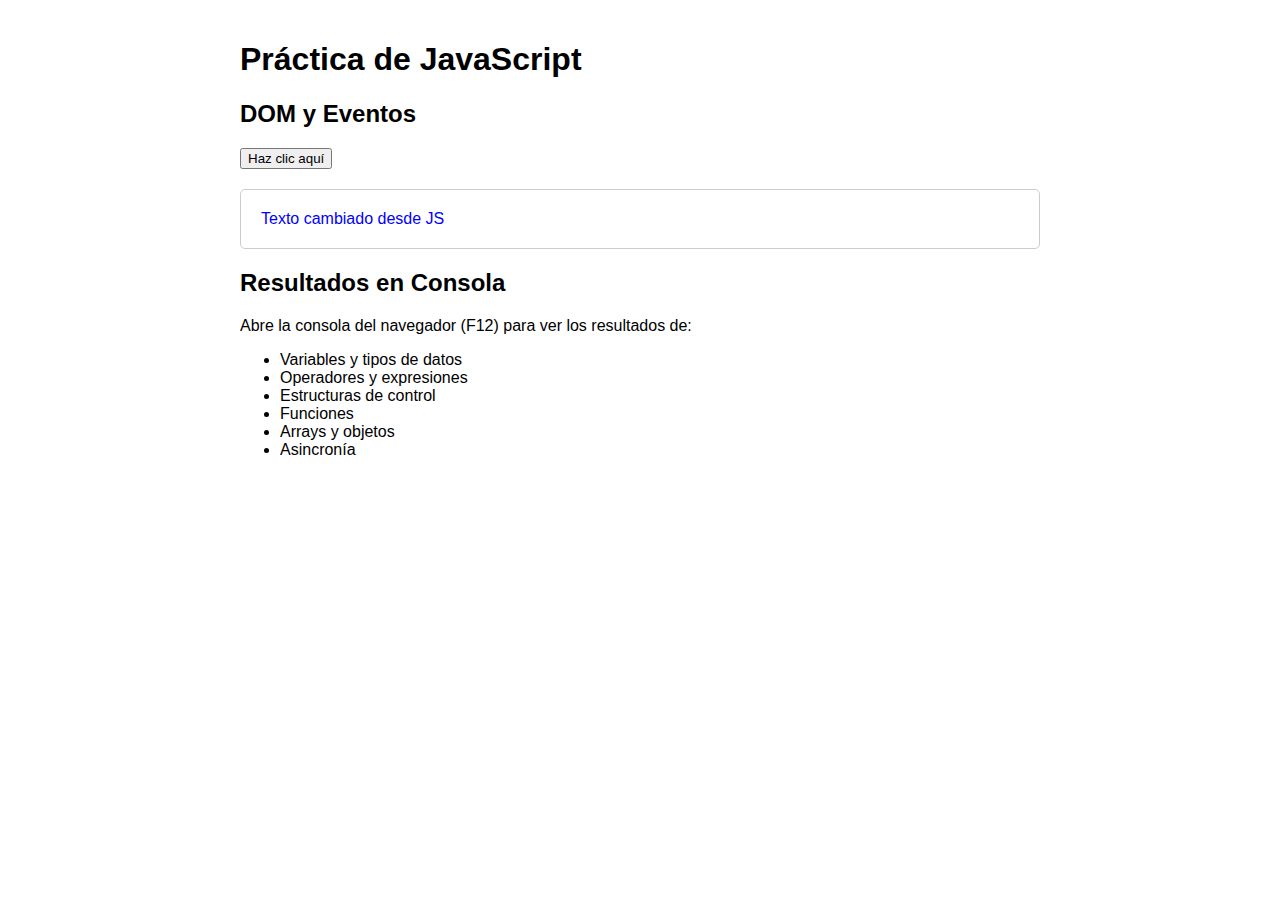
<file: Corte 2/Index.html>
<!DOCTYPE html>
<html lang="es">
<head>
    <meta charset="UTF-8">
    <meta name="viewport" content="width=device-width, initial-scale=1.0">
    <title>Práctica JavaScript</title>
    <style>
        body {
            font-family: Arial, sans-serif;
            max-width: 800px;
            margin: 0 auto;
            padding: 20px;
        }
        #miContenedor {
            padding: 20px;
            margin: 20px 0;
            border: 1px solid #ccc;
            border-radius: 5px;
        }
    </style>
</head>
<body>
    <h1>Práctica de JavaScript</h1>
    
    <!-- Sección para DOM y Eventos -->
    <section>
        <h2>DOM y Eventos</h2>
        <button id="miBoton">Haz clic aquí</button>
        <div id="miContenedor">Este texto será cambiado por JavaScript</div>
    </section>

    <!-- Sección para ver resultados en consola -->
    <section>
        <h2>Resultados en Consola</h2>
        <p>Abre la consola del navegador (F12) para ver los resultados de:</p>
        <ul>
            <li>Variables y tipos de datos</li>
            <li>Operadores y expresiones</li>
            <li>Estructuras de control</li>
            <li>Funciones</li>
            <li>Arrays y objetos</li>
            <li>Asincronía</li>
        </ul>
    </section>

    <script src="script.js"></script>
</body>
</html>
</file>
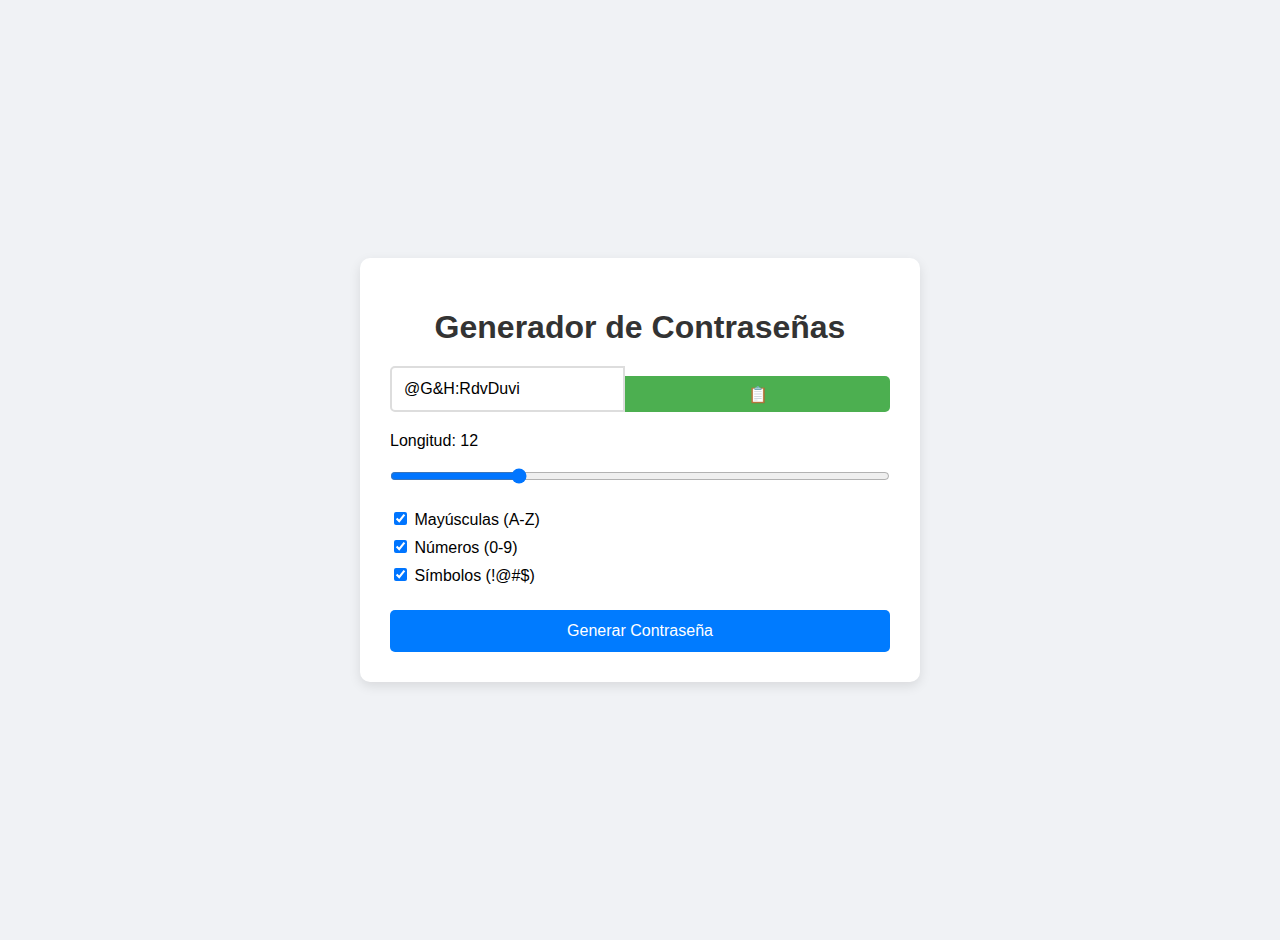
<file: Corte 1 Algoritmia/contraseñas seguras/index.html>
<!DOCTYPE html>
<html lang="es">
<head>
    <meta charset="UTF-8">
    <meta name="viewport" content="width=device-width, initial-scale=1.0">
    <title>Generador de Contraseñas Seguras</title>
    <link rel="stylesheet" href="style.css">
</head>
<body>
    <div class="container">
        <h1>Generador de Contraseñas</h1>
        <div class="password-display">
            <input type="text" id="password" readonly>
            <button id="copy-btn">📋</button>
        </div>
        
        <div class="controls">
            <div class="control-group">
                <label for="length">Longitud: <span id="length-value">12</span></label>
                <input type="range" id="length" min="8" max="24" value="12">
            </div>
            
            <div class="control-group">
                <label><input type="checkbox" id="uppercase" checked> Mayúsculas (A-Z)</label>
                <label><input type="checkbox" id="numbers" checked> Números (0-9)</label>
                <label><input type="checkbox" id="symbols" checked> Símbolos (!@#$)</label>
            </div>
            
            <button id="generate-btn">Generar Contraseña</button>
        </div>
    </div>
    <script src="script.js"></script>
</body>
</html>
</file>
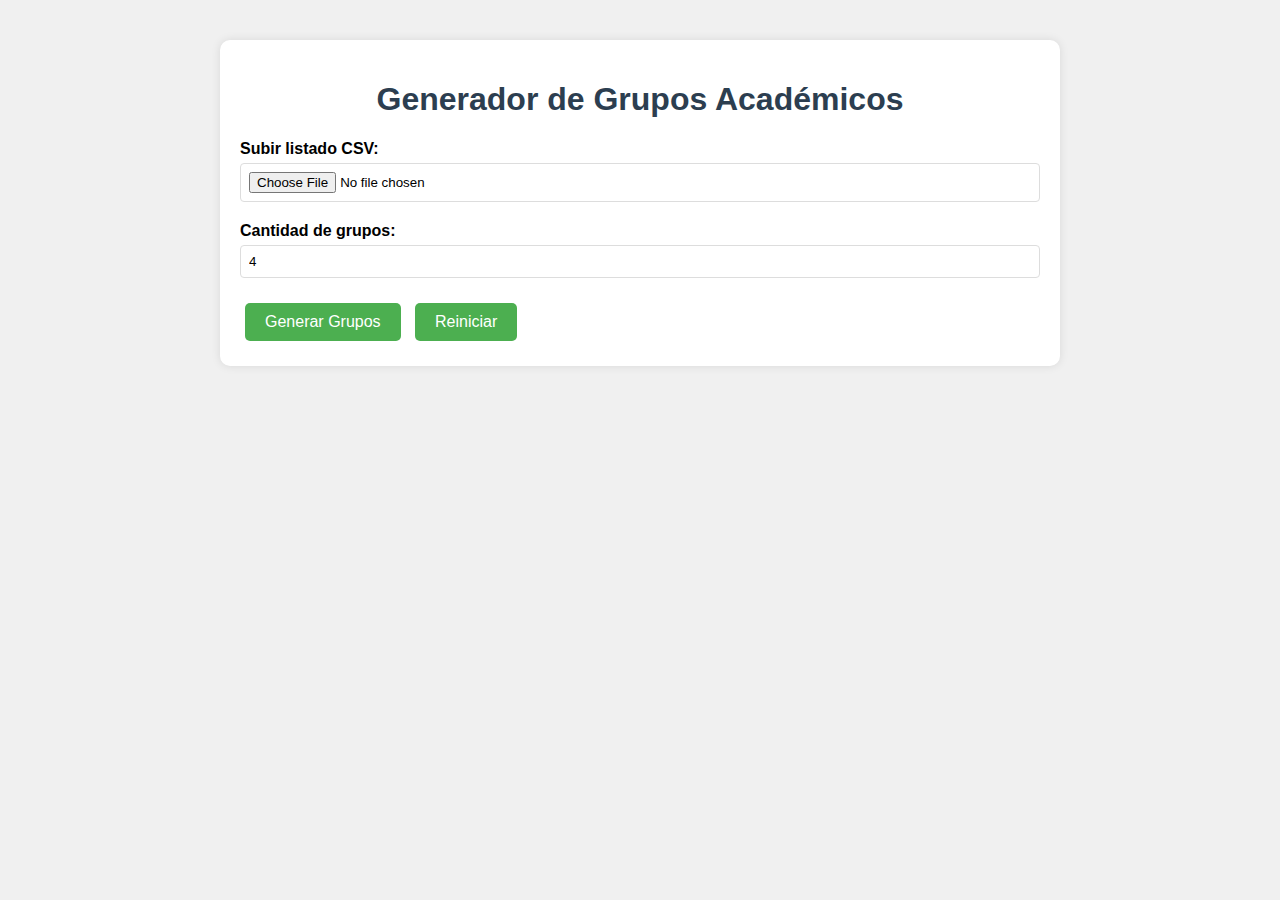
<file: Corte 1 Algoritmia/generador de grupos/index.html>
<!DOCTYPE html>
<html lang="es">
<head>
    <meta charset="UTF-8">
    <meta name="viewport" content="width=device-width, initial-scale=1.0">
    <title>Generador de Grupos Académicos</title>
    <link rel="stylesheet" href="style.css">
    <style>
        body {
            font-family: Arial, sans-serif;
            margin: 20px;
            background-color: #f0f0f0;
        }

        .container {
            background: white;
            padding: 20px;
            border-radius: 10px;
            box-shadow: 0 0 10px rgba(0,0,0,0.1);
            max-width: 800px;
            margin: 0 auto;
        }

        .input-group {
            margin: 15px 0;
        }

        input[type="file"], input[type="number"] {
            padding: 8px;
            margin: 5px 0;
            width: 100%;
            box-sizing: border-box;
        }

        button {
            background: #4CAF50;
            color: white;
            border: none;
            padding: 10px 20px;
            border-radius: 5px;
            cursor: pointer;
            margin: 5px;
        }

        button:hover {
            background: #45a049;
        }

        .grupo {
            margin: 20px 0;
            padding: 15px;
            border: 1px solid #ddd;
            border-radius: 5px;
            background: #f8f8f8;
        }

        .participante {
            display: inline-block;
            margin: 5px;
            padding: 5px 10px;
            border-radius: 15px;
            font-size: 0.9em;
        }

        .mujer {
            background: #ffd1dc;
            color: #c41e3a;
        }

        .hombre {
            background: #b3d9ff;
            color: #0047ab;
        }
    </style>
</head>
<body>
    <div class="container">
        <h1>Generador de Grupos Académicos</h1>
        
        <div class="input-group">
            <label>Subir listado CSV:
                <input type="file" id="csvInput" accept=".csv">
            </label>
        </div>
        
        <div class="input-group">
            <label>Cantidad de grupos:
                <input type="number" id="numGrupos" min="2" value="4">
            </label>
        </div>
        
        <button onclick="generarGrupos()">Generar Grupos</button>
        <button onclick="location.reload()">Reiniciar</button>
        
        <div id="resultados"></div>
    </div>

    <script>
        function parseCSV(text) {
            const lines = text.split('\n').filter(line => line.trim() !== '');
            const header = lines[0].split(';');
            const data = [];
            
            for (let i = 1; i < lines.length; i++) {
                const fields = lines[i].split(';');
                if (fields.length >= 4) {
                    data.push({
                        nombre: fields[1].trim(),
                        genero: fields[3].trim().toUpperCase() === 'F' ? 'mujer' : 'hombre'
                    });
                }
            }
            return data;
        }

        function distribuirParticipantes(participantes, numGrupos) {
            const grupos = Array.from({length: numGrupos}, () => []);
            const mujeres = participantes.filter(p => p.genero === 'mujer');
            const hombres = participantes.filter(p => p.genero === 'hombre');

            // Mezclar aleatoriamente
            const shuffle = arr => arr.sort(() => Math.random() - 0.5);
            shuffle(mujeres);
            shuffle(hombres);

            // Distribuir mujeres primero
            mujeres.forEach((mujer, i) => {
                grupos[i % numGrupos].push(mujer);
            });

            // Distribuir hombres
            hombres.forEach((hombre, i) => {
                grupos[i % numGrupos].push(hombre);
            });

            return grupos;
        }

        function generarGrupos() {
            const fileInput = document.getElementById('csvInput');
            const numGrupos = parseInt(document.getElementById('numGrupos').value);
            
            if (!fileInput.files[0]) {
                alert('Primero sube el archivo CSV');
                return;
            }

            const reader = new FileReader();
            reader.onload = function(e) {
                const participantes = parseCSV(e.target.result);
                const grupos = distribuirParticipantes(participantes, numGrupos);
                mostrarResultados(grupos);
            };
            reader.readAsText(fileInput.files[0], 'UTF-8');
        }

        function mostrarResultados(grupos) {
            const contenedor = document.getElementById('resultados');
            contenedor.innerHTML = '';
            
            grupos.forEach((grupo, index) => {
                const divGrupo = document.createElement('div');
                divGrupo.className = 'grupo';
                divGrupo.innerHTML = `<h3>Grupo ${index + 1} (${grupo.length} integrantes)</h3>`;
                
                grupo.forEach(participante => {
                    const span = document.createElement('span');
                    span.className = `participante ${participante.genero}`;
                    span.textContent = participante.nombre;
                    divGrupo.appendChild(span);
                });
                
                contenedor.appendChild(divGrupo);
            });
        }
    </script>
</body>
</html>
</file>
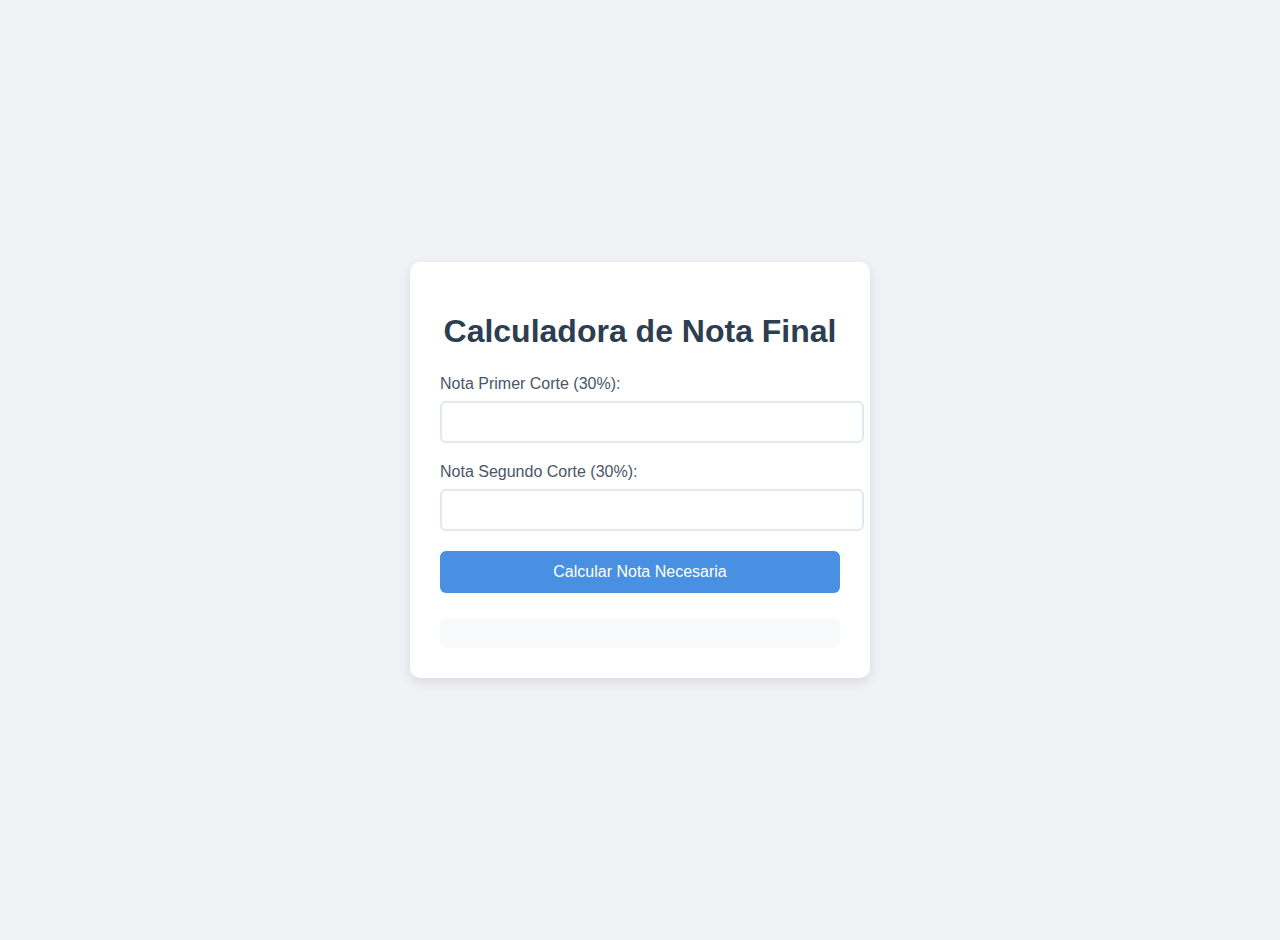
<file: Corte 1 Algoritmia/nota necesaria/index.html>
<!DOCTYPE html>
<html lang="es">
<head>
    <meta charset="UTF-8">
    <meta name="viewport" content="width=device-width, initial-scale=1.0">
    <title>Calculadora de Notas Universitarias</title>
    <link rel="stylesheet" href="style.css">
</head>
<body>
    <div class="container">
        <h1>Calculadora de Nota Final</h1>
        
        <div class="input-group">
            <label for="primer-corte">Nota Primer Corte (30%):</label>
            <input type="number" id="primer-corte" min="0" max="5" step="0.1">
        </div>
        
        <div class="input-group">
            <label for="segundo-corte">Nota Segundo Corte (30%):</label>
            <input type="number" id="segundo-corte" min="0" max="5" step="0.1">
        </div>
        
        <button id="calcular-btn">Calcular Nota Necesaria</button>
        
        <div id="resultado" class="resultado"></div>
    </div>
    <script src="script.js"></script>
</body>
</html>
</file>
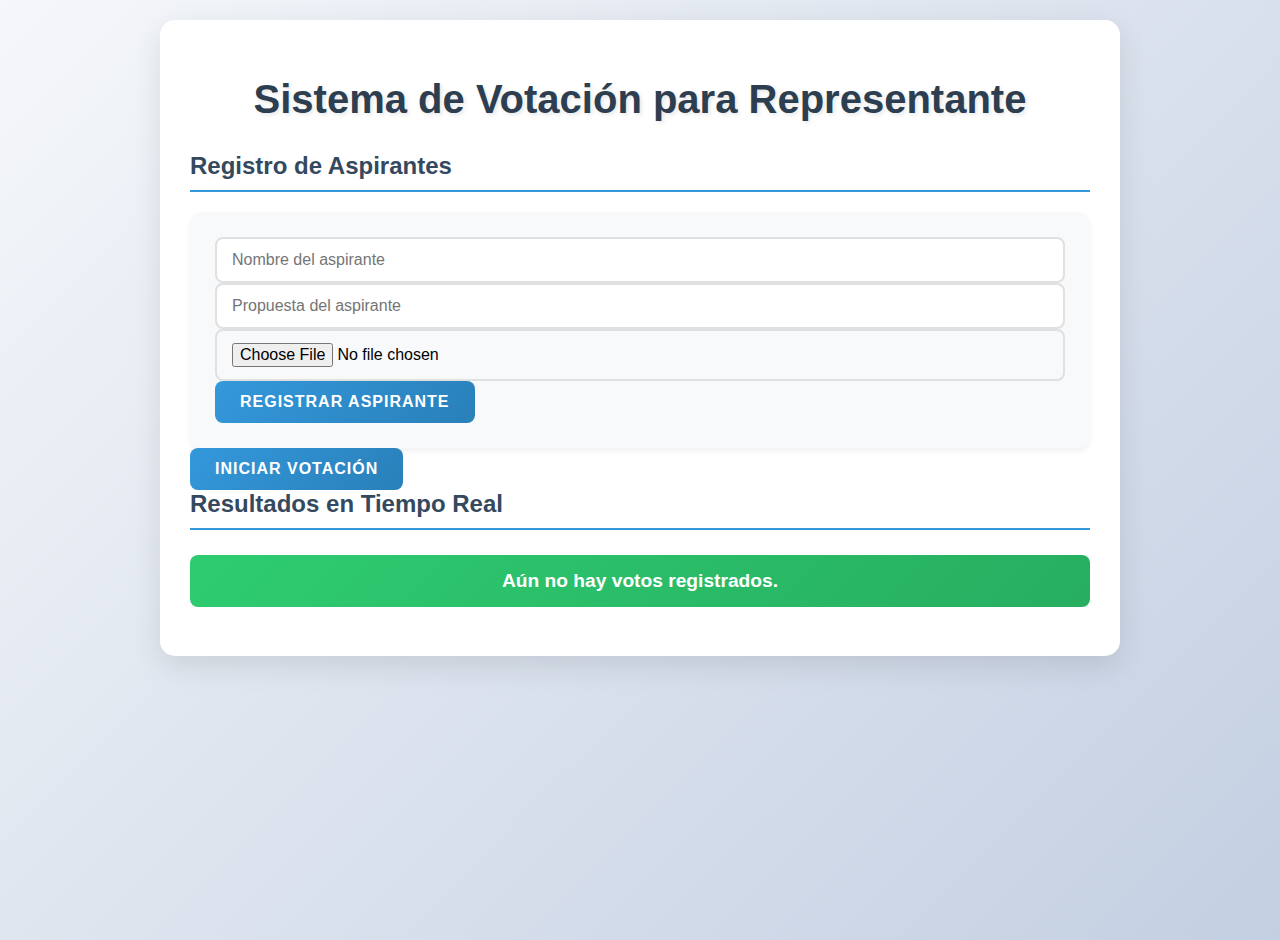
<file: Corte 1 Algoritmia/votaciones/index.html>
<!DOCTYPE html>
<html lang="es">
<head>
    <meta charset="UTF-8">
    <meta name="viewport" content="width=device-width, initial-scale=1.0">
    <title>Sistema de Votación</title>
    <link rel="stylesheet" href="style.css">
</head>
<body>
    <div class="container">
        <h1>Sistema de Votación para Representante</h1>

        <!-- Registro de Aspirantes -->
        <section id="registro-aspirantes">
            <h2>Registro de Aspirantes</h2>
            <form id="aspiranteForm" enctype="multipart/form-data">
                <input type="text" id="nombreAspirante" placeholder="Nombre del aspirante" required>
                <input type="text" id="propuestaAspirante" placeholder="Propuesta del aspirante" required>
                <input type="file" id="fotoAspirante" accept="image/*" required>
                <button type="submit">Registrar Aspirante</button>
            </form>
            <button id="iniciarVotacion">Iniciar Votación</button>
        </section>

        <!-- Votación -->
        <section id="votacion" style="display: none;">
            <h2>Votación</h2>
            <button id="finalizarVotacion" style="display: none;">🔒 Finalizar Votación</button>
            <form id="votanteForm">
                <input type="text" id="nombreVotante" placeholder="Nombre del votante" required>
                <input type="text" id="cursoVotante" placeholder="Curso" required>
                <input type="text" id="codigoEstudiantil" placeholder="Código estudiantil (6 dígitos)" 
                       pattern="\d{6}" title="Solo 6 dígitos" required>
                <div id="candidatosContainer"></div>
                <button type="submit">Votar</button>
            </form>
        </section>

        <!-- Resultados -->
        <section id="resultados">
            <h2>Resultados en Tiempo Real</h2>
            <ul id="listaResultados"></ul>
            <h3 id="probableGanador">Aún no hay votos registrados.</h3>
        </section>

        <!-- Resultado Final -->
        <section id="resultadoFinal" style="display: none;">
            <h2>Resultado Final</h2>
            <div id="ganadorContainer" class="ganador-container"></div>
        </section>
    </div>

    <script src="script.js"></script>
</body>
</html>
</file>
<file: Corte 1 Algoritmia/contraseñas seguras/style.css>
body {
    font-family: 'Arial', sans-serif;
    background-color: #f0f2f5;
    display: flex;
    justify-content: center;
    align-items: center;
    min-height: 100vh;
    margin: 0;
    padding: 20px;
}

.container {
    background: white;
    border-radius: 10px;
    box-shadow: 0 4px 12px rgba(0, 0, 0, 0.1);
    padding: 30px;
    width: 100%;
    max-width: 500px;
    text-align: center;
}

h1 {
    color: #333;
    margin-bottom: 20px;
}

.password-display {
    display: flex;
    margin-bottom: 20px;
}

#password {
    flex: 1;
    padding: 12px;
    border: 2px solid #ddd;
    border-radius: 5px 0 0 5px;
    font-size: 16px;
    outline: none;
}

#copy-btn {
    background: #4CAF50;
    color: white;
    border: none;
    border-radius: 0 5px 5px 0;
    padding: 0 15px;
    cursor: pointer;
    font-size: 16px;
}

#copy-btn:hover {
    background: #45a049;
}

.controls {
    text-align: left;
}

.control-group {
    margin-bottom: 15px;
}

.control-group label {
    display: block;
    margin: 8px 0;
    cursor: pointer;
}

input[type="range"] {
    width: 100%;
    margin: 10px 0;
}

button {
    background: #007BFF;
    color: white;
    border: none;
    border-radius: 5px;
    padding: 12px 20px;
    font-size: 16px;
    cursor: pointer;
    width: 100%;
    margin-top: 10px;
}

button:hover {
    background: #0056b3;
}
</file>
<file: Corte 1 Algoritmia/generador de grupos/style.css>
body {
    font-family: 'Arial', sans-serif;
    background-color: #f5f5f5;
    margin: 0;
    padding: 20px;
    display: flex;
    justify-content: center;
}

.container {
    background: white;
    border-radius: 10px;
    box-shadow: 0 4px 8px rgba(0, 0, 0, 0.1);
    padding: 25px;
    width: 90%;
    max-width: 800px;
}

h1 {
    color: #2c3e50;
    text-align: center;
}

.input-group {
    margin-bottom: 15px;
}

label {
    display: block;
    margin-bottom: 5px;
    font-weight: bold;
}

input[type="file"], input[type="number"] {
    width: 100%;
    padding: 8px;
    border: 1px solid #ddd;
    border-radius: 4px;
}

button {
    background-color: #3498db;
    color: white;
    border: none;
    padding: 10px 15px;
    margin: 5px;
    border-radius: 4px;
    cursor: pointer;
    font-size: 16px;
}

button:hover {
    background-color: #2980b9;
}

#results-container {
    margin-top: 20px;
}

.group {
    border: 1px solid #ddd;
    border-radius: 5px;
    padding: 15px;
    margin-bottom: 15px;
    background-color: #f9f9f9;
}

.group h3 {
    margin-top: 0;
    color: #2c3e50;
}

.person {
    padding: 5px;
    margin: 3px;
    border-radius: 3px;
    display: inline-block;
}

.male {
    background-color: #d4e6f1;
    color: #2980b9;
}

.female {
    background-color: #fadbd8;
    color: #e74c3c;
}
</file>
<file: Corte 1 Algoritmia/nota necesaria/style.css>
body {
    font-family: 'Arial', sans-serif;
    background-color: #f0f2f5;
    display: flex;
    justify-content: center;
    align-items: center;
    min-height: 100vh;
    margin: 0;
    padding: 20px;
}

.container {
    background: white;
    border-radius: 10px;
    box-shadow: 0 4px 12px rgba(0, 0, 0, 0.1);
    padding: 30px;
    width: 100%;
    max-width: 400px;
}

h1 {
    color: #2c3e50;
    text-align: center;
    margin-bottom: 25px;
}

.input-group {
    margin-bottom: 20px;
}

label {
    display: block;
    margin-bottom: 8px;
    color: #4a5568;
    font-weight: 500;
}

input {
    width: 100%;
    padding: 10px;
    border: 2px solid #e2e8f0;
    border-radius: 6px;
    font-size: 16px;
}

button {
    width: 100%;
    padding: 12px;
    background-color: #4a90e2;
    color: white;
    border: none;
    border-radius: 6px;
    font-size: 16px;
    cursor: pointer;
    transition: background-color 0.3s;
}

button:hover {
    background-color: #357abd;
}

.resultado {
    margin-top: 25px;
    padding: 15px;
    border-radius: 6px;
    background-color: #f8fafc;
    text-align: center;
}

.exito {
    color: #2d8a39;
    background-color: #e6f4ea;
}

.error {
    color: #c53030;
    background-color: #fff5f5;
}
</file>
<file: Corte 1 Algoritmia/votaciones/style.css>
body {
  font-family: 'Segoe UI', Tahoma, Geneva, Verdana, sans-serif;
  background: linear-gradient(135deg, #f5f7fa 0%, #c3cfe2 100%);
  margin: 0;
  padding: 20px;
  min-height: 100vh;
}

.container {
  max-width: 900px;
  margin: 0 auto;
  background: white;
  padding: 30px;
  border-radius: 15px;
  box-shadow: 0 10px 30px rgba(0,0,0,0.1);
}

h1 {
  text-align: center;
  color: #2c3e50;
  margin-bottom: 30px;
  font-size: 2.5em;
  text-shadow: 2px 2px 4px rgba(0,0,0,0.1);
}

h2 {
  color: #34495e;
  margin-top: 0;
  border-bottom: 2px solid #3498db;
  padding-bottom: 10px;
}

form {
  background: #f8f9fa;
  padding: 25px;
  border-radius: 12px;
  box-shadow: 0 4px 6px rgba(0,0,0,0.05);
}

input[type="text"], 
input[type="file"] {
  padding: 12px 15px;
  border: 2px solid #e0e0e0;
  border-radius: 8px;
  font-size: 16px;
  transition: all 0.3s ease;
  width: 100%;
  box-sizing: border-box;
}

input[type="text"]:focus, 
input[type="file"]:focus {
  border-color: #3498db;
  outline: none;
  box-shadow: 0 0 8px rgba(52,152,219,0.3);
}

button {
  padding: 12px 25px;
  background: linear-gradient(135deg, #3498db 0%, #2980b9 100%);
  color: white;
  border: none;
  border-radius: 8px;
  font-size: 16px;
  cursor: pointer;
  transition: all 0.3s ease;
  text-transform: uppercase;
  letter-spacing: 1px;
  font-weight: bold;
}

button:hover {
  transform: translateY(-2px);
  box-shadow: 0 5px 15px rgba(52,152,219,0.4);
}

#candidatosContainer {
  display: grid;
  grid-template-columns: repeat(auto-fill, minmax(300px, 1fr));
  gap: 20px;
  margin: 25px 0;
}

.candidato {
  background: white;
  border-radius: 12px;
  padding: 20px;
  box-shadow: 0 4px 6px rgba(0,0,0,0.08);
  transition: all 0.3s ease;
  border: 2px solid transparent;
}

.candidato:hover {
  transform: translateY(-5px);
  box-shadow: 0 8px 15px rgba(0,0,0,0.1);
}

.candidato label {
  display: flex;
  align-items: center;
  gap: 15px;
  cursor: pointer;
}

.candidato img {
  width: 80px;
  height: 80px;
  object-fit: cover;
  border-radius: 50%;
  border: 3px solid #ecf0f1;
}

#probableGanador {
  background: linear-gradient(135deg, #2ecc71 0%, #27ae60 100%);
  color: white;
  padding: 15px;
  border-radius: 8px;
  text-align: center;
  font-size: 1.2em;
  margin-top: 25px;
  animation: pulse 2s infinite;
}

#finalizarVotacion {
  background: linear-gradient(135deg, #e74c3c 0%, #c0392b 100%);
  width: 100%;
  padding: 15px;
  font-size: 1.1em;
  margin-bottom: 20px;
}

#finalizarVotacion:hover {
  background: linear-gradient(135deg, #c0392b 0%, #a93226 100%);
}

.ganador-container {
  background: white;
  padding: 30px;
  border-radius: 15px;
  text-align: center;
  box-shadow: 0 10px 30px rgba(0,0,0,0.1);
  animation: aparecer 1s ease-out;
}

.ganador-container img {
  width: 150px;
  height: 150px;
  border-radius: 50%;
  margin: 20px auto;
  border: 5px solid #2ecc71;
}

.ganador-titulo {
  color: #2ecc71;
  font-size: 2em;
  margin: 10px 0;
}

.ganador-votos {
  font-size: 1.5em;
  color: #34495e;
}

@keyframes pulse {
  0% { transform: scale(1); }
  50% { transform: scale(1.02); }
  100% { transform: scale(1); }
}

@keyframes aparecer {
  from { opacity: 0; transform: translateY(20px); }
  to { opacity: 1; transform: translateY(0); }
}

@media (max-width: 768px) {
  .container {
      padding: 15px;
      margin: 15px;
  }
  
  #candidatosContainer {
      grid-template-columns: 1fr;
  }
  
  button {
      width: 100%;
  }
}
</file>
